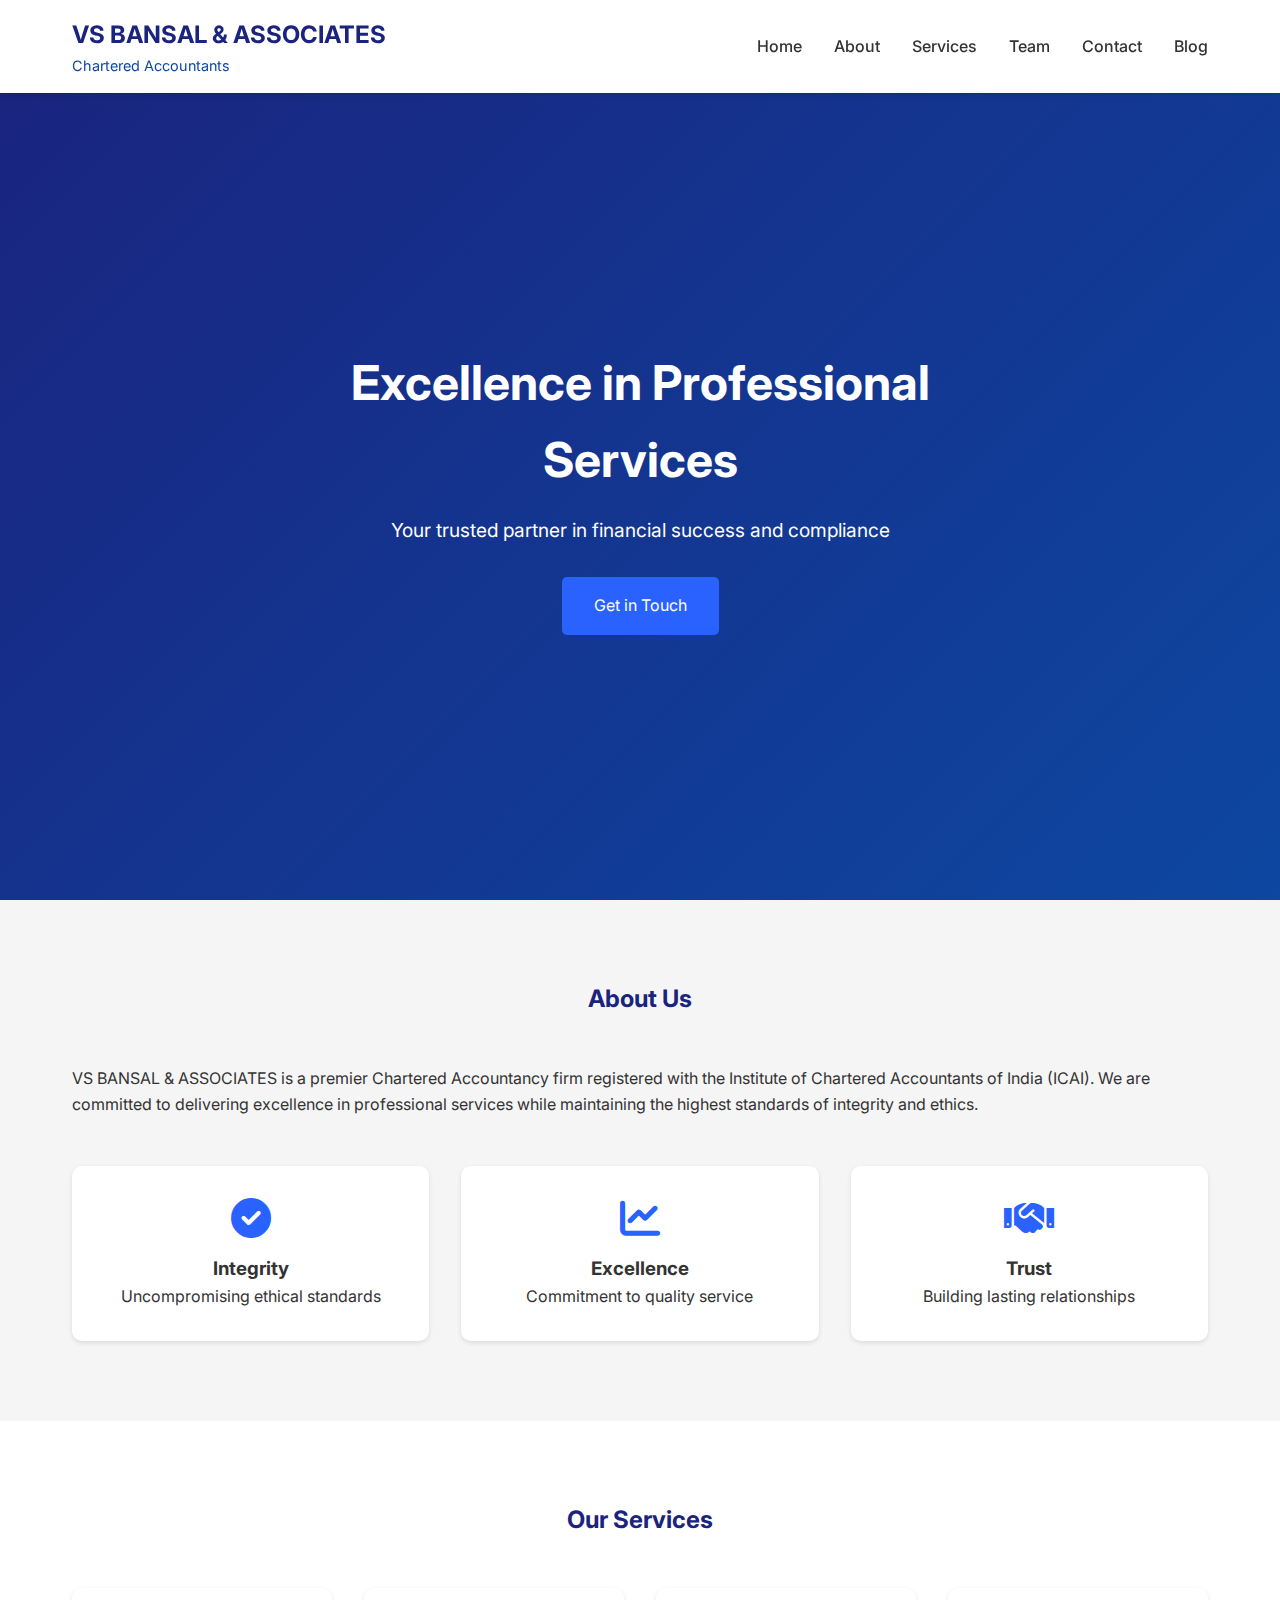
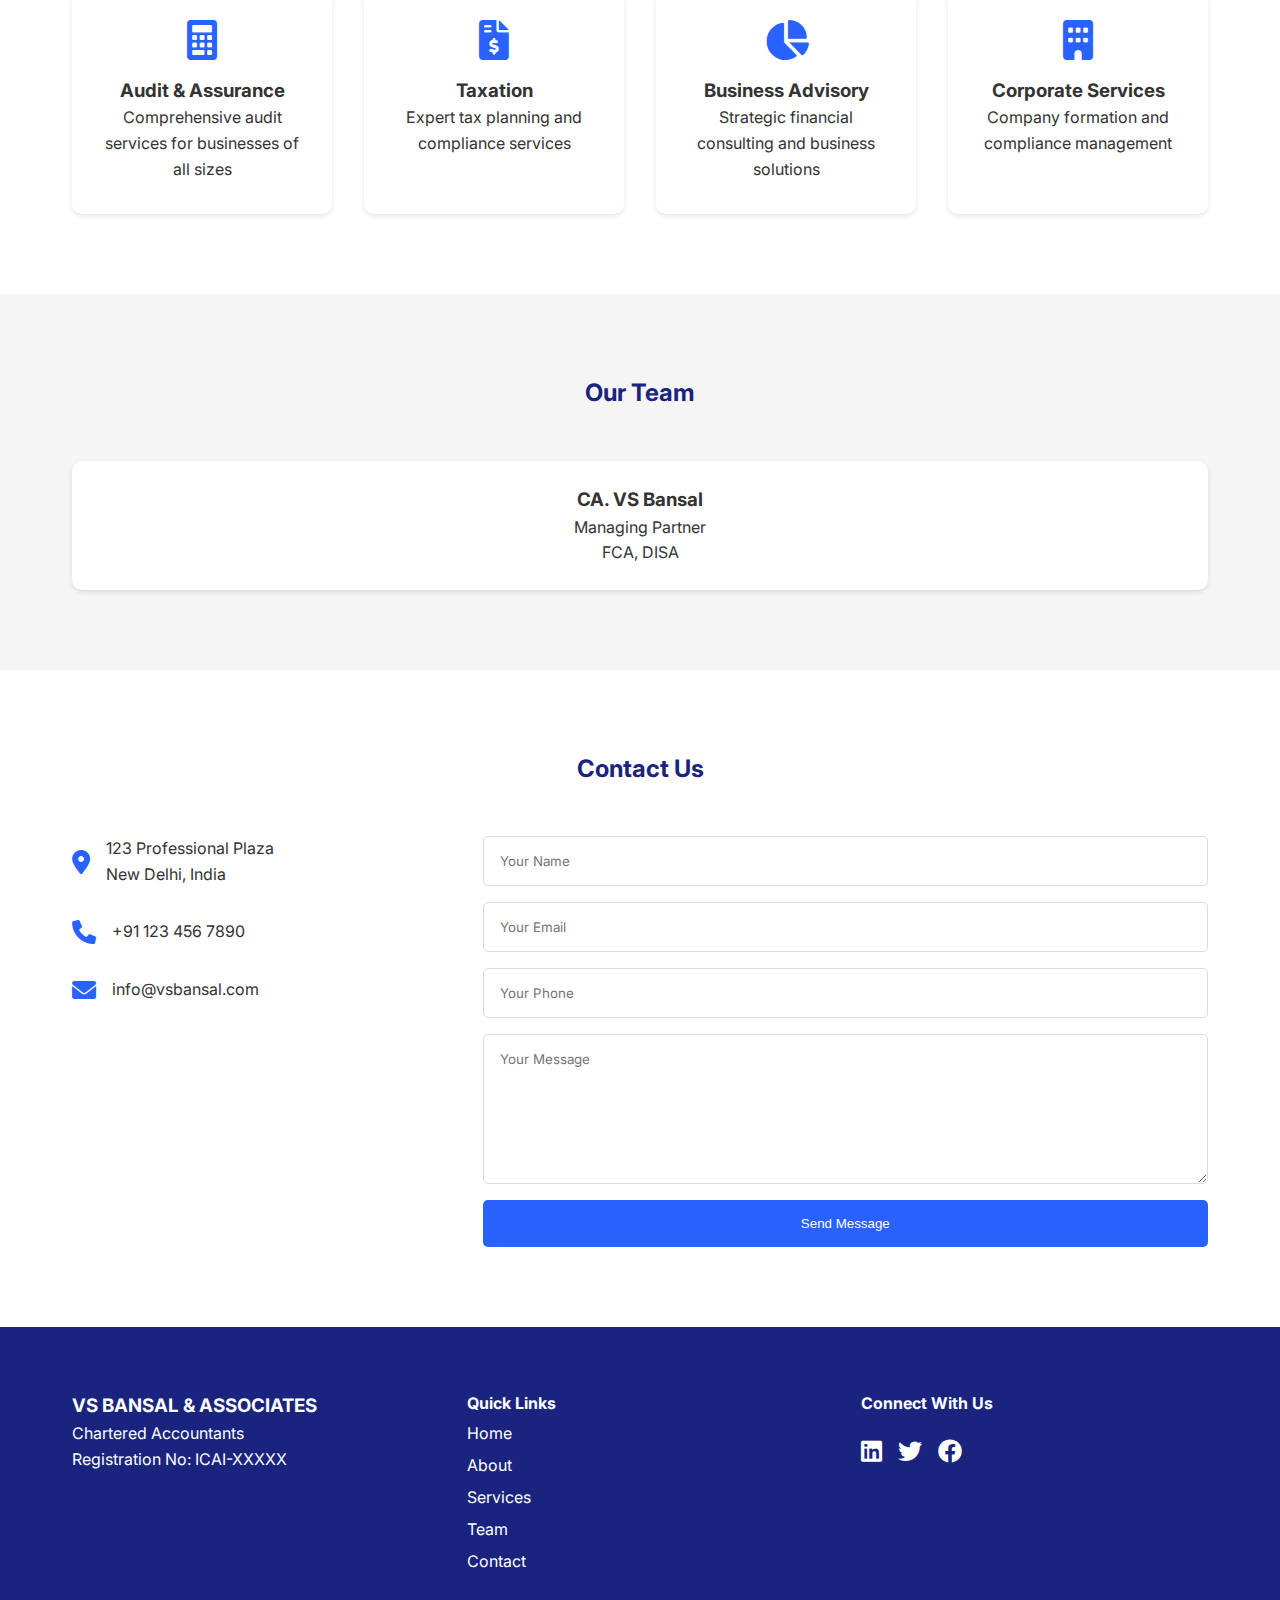
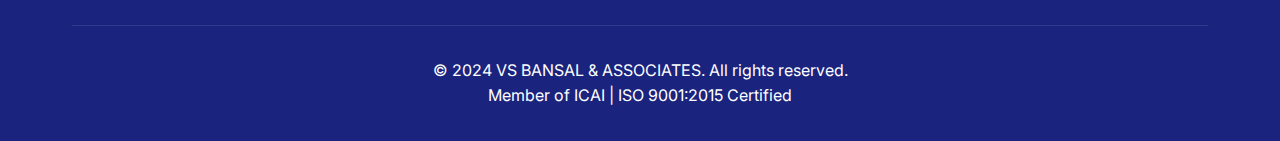
<file: index.html>
<!DOCTYPE html>
<html lang="en">
<head>
    <meta charset="UTF-8">
    <meta name="viewport" content="width=device-width, initial-scale=1.0">
    
    <!-- Enhanced SEO Meta Tags -->
    <meta name="description" content="VS BANSAL & ASSOCIATES - Top Chartered Accountancy firm in India. Expert CA services in Audit, Taxation, GST, Income Tax, Business Advisory, and Corporate Services. ICAI registered firm with 20+ years experience. Best CA firm in Delhi NCR.">
    <meta name="keywords" content="Chartered Accountants, CA firm India, Best CA in Delhi, Tax Consultants, GST Consultant, Income Tax Expert, Business Advisory, Audit Services, Corporate Services, ICAI registered, VS Bansal, Financial Consultant, Business Tax Expert, Company Registration, GST Registration, Income Tax Filing, Business Advisory Services, Corporate Tax Planning, Financial Planning, Business Growth Consultant">
    <meta name="author" content="VS BANSAL & ASSOCIATES">
    <meta name="robots" content="index, follow, max-image-preview:large, max-snippet:-1, max-video-preview:-1">
    <meta name="geo.region" content="IN-DL">
    <meta name="geo.placename" content="New Delhi">
    <meta name="geo.position" content="28.6139;77.2090">
    <meta name="ICBM" content="28.6139, 77.2090">
    
    <!-- Enhanced Open Graph / Social Media Meta Tags -->
    <meta property="og:title" content="VS BANSAL & ASSOCIATES | Best Chartered Accountants in Delhi NCR">
    <meta property="og:description" content="Premier Chartered Accountancy firm in India. Expert in Audit, Taxation, GST, Income Tax, Business Advisory, and Corporate Services. 20+ years of excellence in financial services.">
    <meta property="og:type" content="website">
    <meta property="og:url" content="https://www.vsbansal.com">
    <meta property="og:image" content="https://www.vsbansal.com/images/logo.png">
    <meta property="og:site_name" content="VS BANSAL & ASSOCIATES">
    <meta property="og:locale" content="en_IN">
    
    <!-- Enhanced Twitter Card Meta Tags -->
    <meta name="twitter:card" content="summary_large_image">
    <meta name="twitter:title" content="VS BANSAL & ASSOCIATES | Best Chartered Accountants in Delhi NCR">
    <meta name="twitter:description" content="Premier Chartered Accountancy firm in India. Expert in Audit, Taxation, GST, Income Tax, Business Advisory, and Corporate Services. 20+ years of excellence.">
    <meta name="twitter:image" content="https://www.vsbansal.com/images/logo.png">
    
    <!-- Canonical URL -->
    <link rel="canonical" href="https://www.vsbansal.com">
    
    <!-- Additional SEO Meta Tags -->
    <meta name="format-detection" content="telephone=no">
    <meta name="theme-color" content="#1a237e">
    <meta name="apple-mobile-web-app-capable" content="yes">
    <meta name="apple-mobile-web-app-status-bar-style" content="black">
    
    <title>VS BANSAL & ASSOCIATES | Best Chartered Accountants in Delhi NCR | CA Firm India</title>
    
    <!-- Favicon -->
    <link rel="icon" type="image/x-icon" href="images/favicon.ico">
    
    <!-- Enhanced Structured Data for Local Business -->
    <script type="application/ld+json">
    {
        "@context": "https://schema.org",
        "@type": "AccountingService",
        "name": "VS BANSAL & ASSOCIATES",
        "image": "https://www.vsbansal.com/images/logo.png",
        "description": "Premier Chartered Accountancy firm in India providing comprehensive financial services including Audit, Taxation, GST, Income Tax, Business Advisory, and Corporate Services.",
        "address": {
            "@type": "PostalAddress",
            "streetAddress": "123 Professional Plaza",
            "addressLocality": "New Delhi",
            "addressRegion": "Delhi",
            "postalCode": "110001",
            "addressCountry": "IN"
        },
        "geo": {
            "@type": "GeoCoordinates",
            "latitude": "28.6139",
            "longitude": "77.2090"
        },
        "url": "https://www.vsbansal.com",
        "telephone": "+91-123-456-7890",
        "priceRange": "₹₹",
        "openingHoursSpecification": {
            "@type": "OpeningHoursSpecification",
            "dayOfWeek": [
                "Monday",
                "Tuesday",
                "Wednesday",
                "Thursday",
                "Friday"
            ],
            "opens": "09:00",
            "closes": "18:00"
        },
        "sameAs": [
            "https://www.linkedin.com/company/vs-bansal-associates",
            "https://twitter.com/vsbansal",
            "https://www.facebook.com/vsbansal"
        ],
        "areaServed": {
            "@type": "GeoCircle",
            "geoMidpoint": {
                "@type": "GeoCoordinates",
                "latitude": "28.6139",
                "longitude": "77.2090"
            },
            "geoRadius": "50000"
        },
        "hasOfferCatalog": {
            "@type": "OfferCatalog",
            "name": "CA Services",
            "itemListElement": [
                {
                    "@type": "Offer",
                    "itemOffered": {
                        "@type": "Service",
                        "name": "Audit & Assurance"
                    }
                },
                {
                    "@type": "Offer",
                    "itemOffered": {
                        "@type": "Service",
                        "name": "Taxation Services"
                    }
                },
                {
                    "@type": "Offer",
                    "itemOffered": {
                        "@type": "Service",
                        "name": "Business Advisory"
                    }
                },
                {
                    "@type": "Offer",
                    "itemOffered": {
                        "@type": "Service",
                        "name": "Corporate Services"
                    }
                }
            ]
        },
        "aggregateRating": {
            "@type": "AggregateRating",
            "ratingValue": "4.9",
            "reviewCount": "150"
        }
    }
    </script>
    
    <link rel="stylesheet" href="styles/main.css">
    <link rel="stylesheet" href="https://cdnjs.cloudflare.com/ajax/libs/font-awesome/6.0.0/css/all.min.css">
    <link href="https://fonts.googleapis.com/css2?family=Inter:wght@300;400;500;600;700&display=swap" rel="stylesheet">
</head>
<body>
    <!-- Header -->
    <header class="header">
        <nav class="nav-container">
            <div class="logo">
                <h1>VS BANSAL & ASSOCIATES</h1>
                <p class="subtitle">Chartered Accountants</p>
            </div>
            <ul class="nav-links">
                <li><a href="#home">Home</a></li>
                <li><a href="#about">About</a></li>
                <li><a href="#services">Services</a></li>
                <li><a href="#team">Team</a></li>
                <li><a href="#contact">Contact</a></li>
                <li><a href="blog/index.html">Blog</a></li>
            </ul>
        </nav>
    </header>

    <!-- Hero Section -->
    <section id="home" class="hero">
        <div class="hero-content">
            <h1>Excellence in Professional Services</h1>
            <p>Your trusted partner in financial success and compliance</p>
            <a href="#contact" class="cta-button">Get in Touch</a>
        </div>
    </section>

    <!-- About Section -->
    <section id="about" class="about">
        <div class="container">
            <h2>About Us</h2>
            <div class="about-content">
                <p>VS BANSAL & ASSOCIATES is a premier Chartered Accountancy firm registered with the Institute of Chartered Accountants of India (ICAI). We are committed to delivering excellence in professional services while maintaining the highest standards of integrity and ethics.</p>
                <div class="values">
                    <div class="value-item">
                        <i class="fas fa-check-circle"></i>
                        <h3>Integrity</h3>
                        <p>Uncompromising ethical standards</p>
                    </div>
                    <div class="value-item">
                        <i class="fas fa-chart-line"></i>
                        <h3>Excellence</h3>
                        <p>Commitment to quality service</p>
                    </div>
                    <div class="value-item">
                        <i class="fas fa-handshake"></i>
                        <h3>Trust</h3>
                        <p>Building lasting relationships</p>
                    </div>
                </div>
            </div>
        </div>
    </section>

    <!-- Services Section -->
    <section id="services" class="services">
        <div class="container">
            <h2>Our Services</h2>
            <div class="services-grid">
                <div class="service-card">
                    <i class="fas fa-calculator"></i>
                    <h3>Audit & Assurance</h3>
                    <p>Comprehensive audit services for businesses of all sizes</p>
                </div>
                <div class="service-card">
                    <i class="fas fa-file-invoice-dollar"></i>
                    <h3>Taxation</h3>
                    <p>Expert tax planning and compliance services</p>
                </div>
                <div class="service-card">
                    <i class="fas fa-chart-pie"></i>
                    <h3>Business Advisory</h3>
                    <p>Strategic financial consulting and business solutions</p>
                </div>
                <div class="service-card">
                    <i class="fas fa-building"></i>
                    <h3>Corporate Services</h3>
                    <p>Company formation and compliance management</p>
                </div>
            </div>
        </div>
    </section>

    <!-- Team Section -->
    <section id="team" class="team">
        <div class="container">
            <h2>Our Team</h2>
            <div class="team-grid">
                <div class="team-member">
                    <div class="member-info">
                        <h3>CA. VS Bansal</h3>
                        <p>Managing Partner</p>
                        <p>FCA, DISA</p>
                    </div>
                </div>
                <!-- Add more team members as needed -->
            </div>
        </div>
    </section>

    <!-- Contact Section -->
    <section id="contact" class="contact">
        <div class="container">
            <h2>Contact Us</h2>
            <div class="contact-content">
                <div class="contact-info">
                    <div class="info-item">
                        <i class="fas fa-map-marker-alt"></i>
                        <p>123 Professional Plaza<br>New Delhi, India</p>
                    </div>
                    <div class="info-item">
                        <i class="fas fa-phone"></i>
                        <p>+91 123 456 7890</p>
                    </div>
                    <div class="info-item">
                        <i class="fas fa-envelope"></i>
                        <p>info@vsbansal.com</p>
                    </div>
                </div>
                <form class="contact-form">
                    <input type="text" placeholder="Your Name" required>
                    <input type="email" placeholder="Your Email" required>
                    <input type="tel" placeholder="Your Phone">
                    <textarea placeholder="Your Message" required></textarea>
                    <button type="submit" class="submit-button">Send Message</button>
                </form>
            </div>
        </div>
    </section>

    <!-- Footer -->
    <footer class="footer">
        <div class="container">
            <div class="footer-content">
                <div class="footer-info">
                    <h3>VS BANSAL & ASSOCIATES</h3>
                    <p>Chartered Accountants</p>
                    <p>Registration No: ICAI-XXXXX</p>
                </div>
                <div class="footer-links">
                    <h4>Quick Links</h4>
                    <ul>
                        <li><a href="#home">Home</a></li>
                        <li><a href="#about">About</a></li>
                        <li><a href="#services">Services</a></li>
                        <li><a href="#team">Team</a></li>
                        <li><a href="#contact">Contact</a></li>
                    </ul>
                </div>
                <div class="footer-social">
                    <h4>Connect With Us</h4>
                    <div class="social-links">
                        <a href="#"><i class="fab fa-linkedin"></i></a>
                        <a href="#"><i class="fab fa-twitter"></i></a>
                        <a href="#"><i class="fab fa-facebook"></i></a>
                    </div>
                </div>
            </div>
            <div class="footer-bottom">
                <p>&copy; 2024 VS BANSAL & ASSOCIATES. All rights reserved.</p>
                <p>Member of ICAI | ISO 9001:2015 Certified</p>
            </div>
        </div>
    </footer>

    <script src="js/main.js"></script>
</body>
</html>
</file>
<file: styles/main.css>
/* Reset and Base Styles */
* {
    margin: 0;
    padding: 0;
    box-sizing: border-box;
}

:root {
    --primary-color: #1a237e;
    --secondary-color: #0d47a1;
    --accent-color: #2962ff;
    --text-color: #333;
    --light-gray: #f5f5f5;
    --white: #ffffff;
    --max-width: 1200px;
}

body {
    font-family: 'Inter', sans-serif;
    line-height: 1.6;
    color: var(--text-color);
}

.container {
    max-width: var(--max-width);
    margin: 0 auto;
    padding: 0 2rem;
}

/* Header Styles */
.header {
    background-color: var(--white);
    box-shadow: 0 2px 5px rgba(0,0,0,0.1);
    position: fixed;
    width: 100%;
    top: 0;
    z-index: 1000;
}

.nav-container {
    display: flex;
    justify-content: space-between;
    align-items: center;
    padding: 1rem 2rem;
    max-width: var(--max-width);
    margin: 0 auto;
}

.logo h1 {
    font-size: 1.5rem;
    color: var(--primary-color);
    font-weight: 700;
}

.logo .subtitle {
    font-size: 0.9rem;
    color: var(--secondary-color);
}

.nav-links {
    display: flex;
    list-style: none;
    gap: 2rem;
}

.nav-links a {
    text-decoration: none;
    color: var(--text-color);
    font-weight: 500;
    transition: color 0.3s ease;
}

.nav-links a:hover {
    color: var(--accent-color);
}

/* Hero Section */
.hero {
    background: linear-gradient(135deg, var(--primary-color), var(--secondary-color));
    height: 100vh;
    display: flex;
    align-items: center;
    justify-content: center;
    text-align: center;
    color: var(--white);
    padding-top: 80px;
}

.hero-content {
    max-width: 800px;
    padding: 0 2rem;
}

.hero-content h1 {
    font-size: 3rem;
    margin-bottom: 1rem;
}

.hero-content p {
    font-size: 1.2rem;
    margin-bottom: 2rem;
}

.cta-button {
    display: inline-block;
    padding: 1rem 2rem;
    background-color: var(--accent-color);
    color: var(--white);
    text-decoration: none;
    border-radius: 5px;
    transition: background-color 0.3s ease;
}

.cta-button:hover {
    background-color: var(--secondary-color);
}

/* About Section */
.about {
    padding: 5rem 0;
    background-color: var(--light-gray);
}

.about h2 {
    text-align: center;
    color: var(--primary-color);
    margin-bottom: 3rem;
}

.values {
    display: grid;
    grid-template-columns: repeat(auto-fit, minmax(250px, 1fr));
    gap: 2rem;
    margin-top: 3rem;
}

.value-item {
    text-align: center;
    padding: 2rem;
    background-color: var(--white);
    border-radius: 10px;
    box-shadow: 0 2px 5px rgba(0,0,0,0.1);
}

.value-item i {
    font-size: 2.5rem;
    color: var(--accent-color);
    margin-bottom: 1rem;
}

/* Services Section */
.services {
    padding: 5rem 0;
}

.services h2 {
    text-align: center;
    color: var(--primary-color);
    margin-bottom: 3rem;
}

.services-grid {
    display: grid;
    grid-template-columns: repeat(auto-fit, minmax(250px, 1fr));
    gap: 2rem;
}

.service-card {
    padding: 2rem;
    text-align: center;
    background-color: var(--white);
    border-radius: 10px;
    box-shadow: 0 2px 5px rgba(0,0,0,0.1);
    transition: transform 0.3s ease;
}

.service-card:hover {
    transform: translateY(-5px);
}

.service-card i {
    font-size: 2.5rem;
    color: var(--accent-color);
    margin-bottom: 1rem;
}

/* Team Section */
.team {
    padding: 5rem 0;
    background-color: var(--light-gray);
}

.team h2 {
    text-align: center;
    color: var(--primary-color);
    margin-bottom: 3rem;
}

.team-grid {
    display: grid;
    grid-template-columns: repeat(auto-fit, minmax(250px, 1fr));
    gap: 2rem;
}

.team-member {
    background-color: var(--white);
    border-radius: 10px;
    overflow: hidden;
    box-shadow: 0 2px 5px rgba(0,0,0,0.1);
}

.member-info {
    padding: 1.5rem;
    text-align: center;
}

/* Contact Section */
.contact {
    padding: 5rem 0;
}

.contact h2 {
    text-align: center;
    color: var(--primary-color);
    margin-bottom: 3rem;
}

.contact-content {
    display: grid;
    grid-template-columns: 1fr 2fr;
    gap: 3rem;
}

.contact-info {
    display: flex;
    flex-direction: column;
    gap: 2rem;
}

.info-item {
    display: flex;
    align-items: center;
    gap: 1rem;
}

.info-item i {
    font-size: 1.5rem;
    color: var(--accent-color);
}

.contact-form {
    display: flex;
    flex-direction: column;
    gap: 1rem;
}

.contact-form input,
.contact-form textarea {
    padding: 1rem;
    border: 1px solid #ddd;
    border-radius: 5px;
    font-family: inherit;
}

.contact-form textarea {
    height: 150px;
    resize: vertical;
}

.submit-button {
    padding: 1rem;
    background-color: var(--accent-color);
    color: var(--white);
    border: none;
    border-radius: 5px;
    cursor: pointer;
    transition: background-color 0.3s ease;
}

.submit-button:hover {
    background-color: var(--secondary-color);
}

/* Footer */
.footer {
    background-color: var(--primary-color);
    color: var(--white);
    padding: 4rem 0 2rem;
}

.footer-content {
    display: grid;
    grid-template-columns: repeat(auto-fit, minmax(200px, 1fr));
    gap: 3rem;
    margin-bottom: 3rem;
}

.footer-links ul {
    list-style: none;
}

.footer-links a {
    color: var(--white);
    text-decoration: none;
    line-height: 2;
}

.social-links {
    display: flex;
    gap: 1rem;
    margin-top: 1rem;
}

.social-links a {
    color: var(--white);
    font-size: 1.5rem;
    transition: color 0.3s ease;
}

.social-links a:hover {
    color: var(--accent-color);
}

.footer-bottom {
    text-align: center;
    padding-top: 2rem;
    border-top: 1px solid rgba(255,255,255,0.1);
}

/* Responsive Design */
@media (max-width: 768px) {
    .nav-container {
        flex-direction: column;
        text-align: center;
    }

    .nav-links {
        margin-top: 1rem;
        flex-direction: column;
        gap: 1rem;
    }

    .hero-content h1 {
        font-size: 2rem;
    }

    .contact-content {
        grid-template-columns: 1fr;
    }

    .footer-content {
        grid-template-columns: 1fr;
        text-align: center;
    }

    .social-links {
        justify-content: center;
    }
}
</file>
